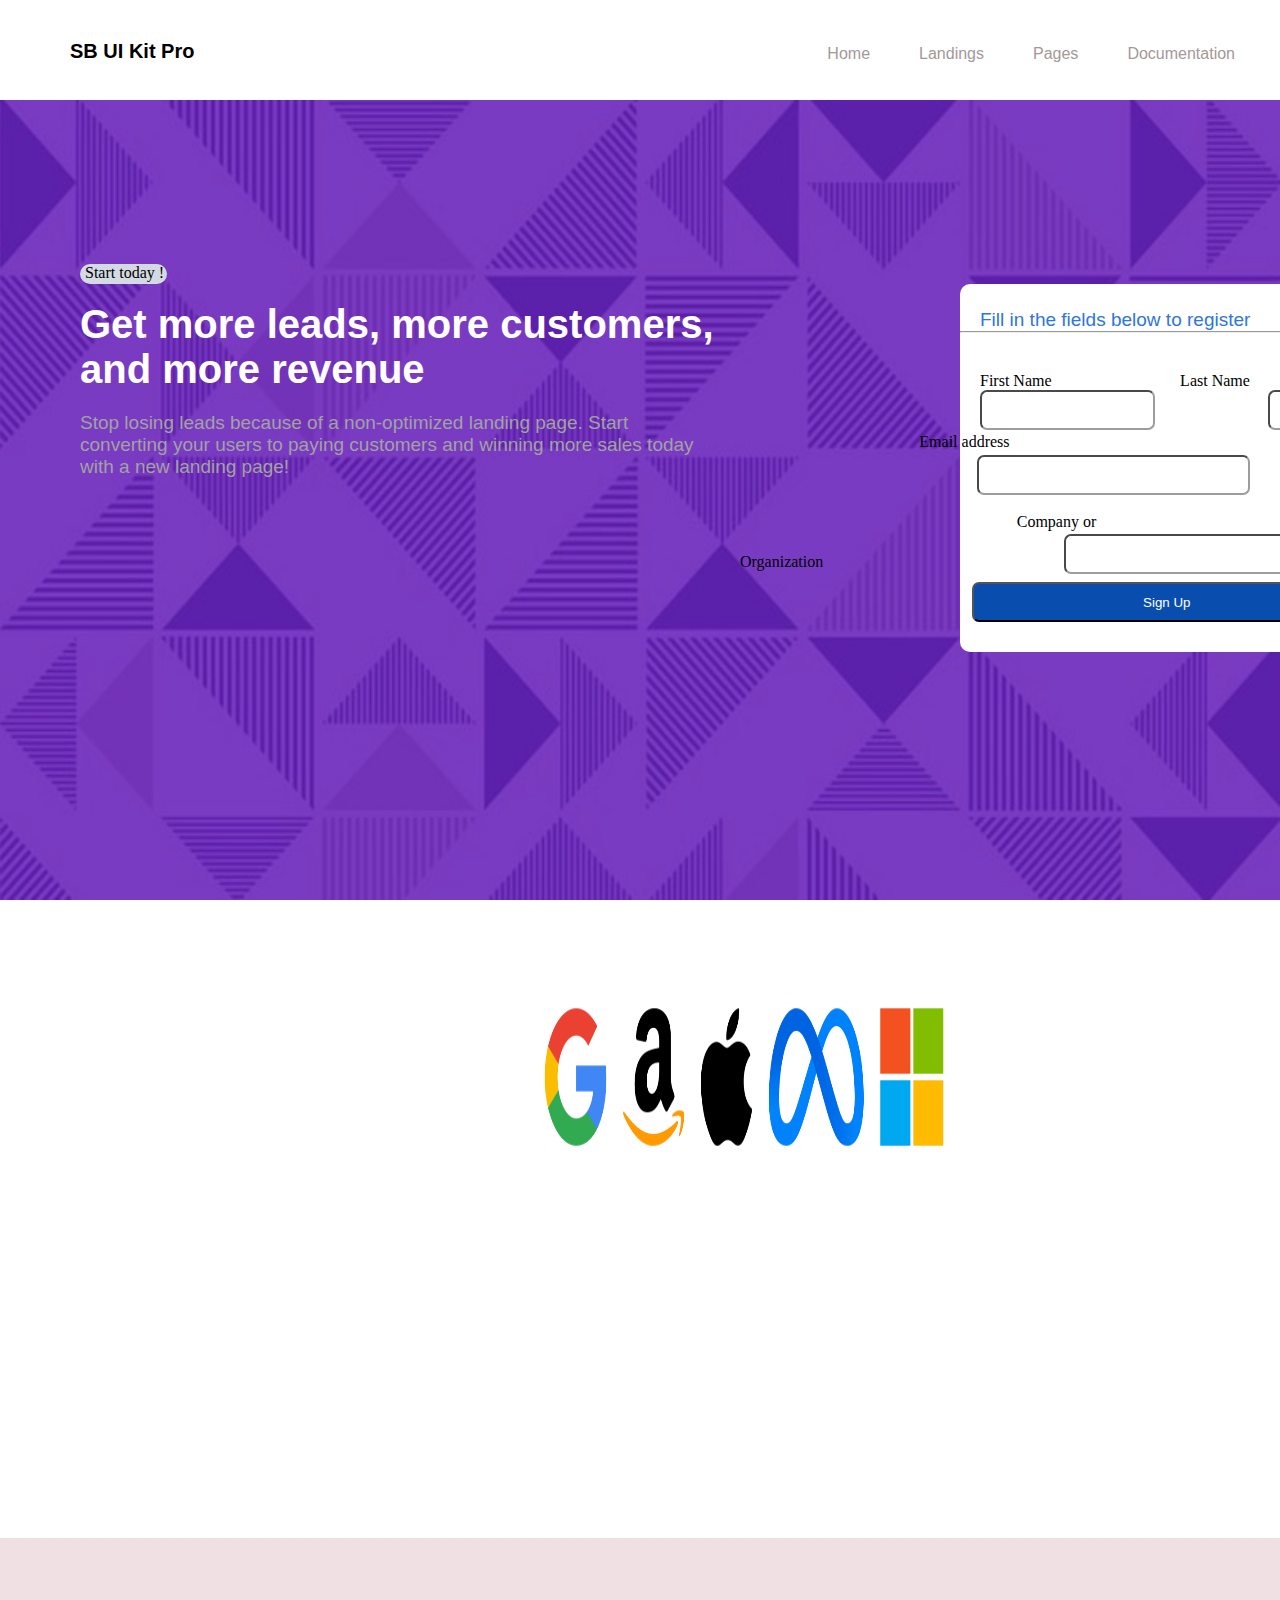
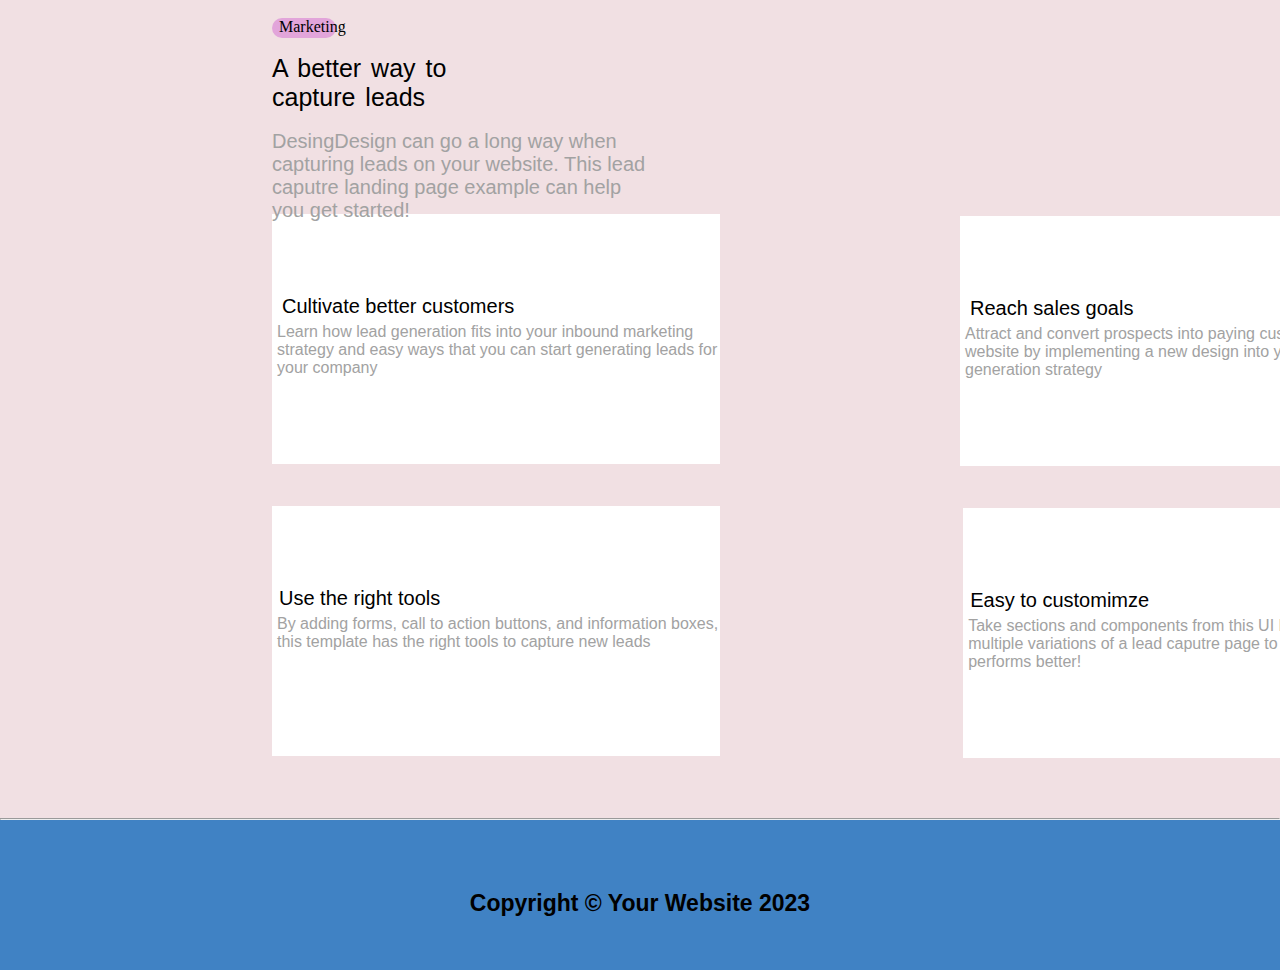
<file: Tasks/Front/index.html>
<!DOCTYPE html>
<html lang="en">

<head>
    <meta charset="UTF-8">
    <meta http-equiv="X-UA-Compatible" content="IE=edge">
    <meta name="viewport" content="width=device-width, initial-scale=1.0">
    <link rel="stylesheet" href="style.css">
    <title>Document</title>
</head>

<body>

    <!-- Start Nav  -->
    <nav>
        <div class="navbar">
            <p class="p-class">SB UI Kit Pro </p>
            <ul>
                <li>Home</li>
                <li>Landings</li>
                <li>Pages</li>
                <li>Documentation</li>
            </ul>
        </div>
    </nav>
    <!-- End Nav -->
    <!-- Start Main -->
    <main>

        <section>
            <!-- Image Start -->
            <img src="./Image/purpleimg.jpg" alt=" Background-Image" class="register">
            <!-- Image End -->
            <!-- Text  Start -->
            <div class="start-today">
                <span class="starttext">Start today !</span>
                <p class="text"> Get more leads, more customers, and more revenue</p>
                <p class="text2"> Stop losing leads because of a non-optimized landing page. Start converting your users
                    to paying customers and winning more sales today with a new landing page!</p>
            </div>
            <div class="registerway">
                <p class="formstylep"> Fill in the fields below to register</p>
                <hr>
            </div>
            <!-- Text End -->
            <!-- Start  Register  Form  -->

            <div class="formregister">
                <form class="form">



                    <label for="fname"> First Name</label> <br>
                    <input type="text" id="fname">
                    <label for="lname" class="lnameplace"> Last Name</label> <br>
                    <input type="text" id=lname>
                    <label for="email" class="emailplace"> Email address </label>
                    <input type="email" id="email">
                    <label for="company" class="companyplace"> Company or Organization </label>
                    <input type="text" id="company" class="inputtextplace">
                    <input type="submit" value="Sign Up" class="submit">
                    <link rel="stylesheet"
                        href="https://cdnjs.cloudflare.com/ajax/libs/font-awesome/6.3.0/css/all.min.css"
                        integrity="sha512-SzlrxWUlpfuzQ+pcUCosxcglQRNAq/DZjVsC0lE40xsADsfeQoEypE+enwcOiGjk/bSuGGKHEyjSoQ1zVisanQ=="
                        crossorigin="anonymous" referrerpolicy="no-referrer" />
                </form>
            </div>
            <!-- End Register Form -->
            <!--Start Sponsor -->
            <div>
                <img src="./Image/logo.png" alt="Logo" class="logo">
            </div>
            <!-- End Sponsor -->
            <!-- Start Services -->
            <div class="services">
                <div class="marketing">
                    <span class="marketingtext"> Marketing</span> <br> <br>
                    <p class="pmarketing"> A better way to capture leads</p> <br>
                    <p class="pmarketing2"> DesingDesign can go a long way when capturing leads on your website. This
                        lead caputre landing
                        page example can help you get started!</p>
                </div>
                <div class="cultivate">
                    <i class="fa-regular fa-circle-user"></i>
                    <p class="pcultivate">Cultivate better customers</p>
                    <p class="footcultivate"> Learn how lead generation fits into your inbound marketing strategy and
                        easy ways that you can start generating leads for your company</p>
                </div>
                <div class="sale">
                    <i class="fa-solid fa-arrow-trend-up"></i>
                    <p class="psale">Reach sales goals</p>
                    <p class="footsale">Attract and convert prospects into paying customers on your website by
                        implementing a new design
                        into your lead generation strategy</p>
                </div>
                <div class="wrench">
                    <i class="fa-solid fa-wrench" id="iconwrench"></i>
                    <p class="pwrench">Use the right tools</p>
                    <p class="footwrench">By adding forms, call to action buttons, and information boxes, this template
                        has the right tools to capture new leads</p>

                </div>
                <div class="custom">
                    <i class="fa-solid fa-table-columns " id="icontable"></i>
                    <p class="pcustom"> Easy to customimze</p>
                    <p class="footp">Take sections and components from this UI Kit to build multiple variations of a
                        lead caputre page to test which one performs better!</p>
                </div>
            </div>
            <hr>
            <!-- End Services -->
        </section>
    </main>
    <!-- End Main -->
    <!-- Start Footer -->
    <footer>
        <div class="foot">
            <p class="ptext">Copyright © Your Website 2023</p>

        </div>

    </footer>
    <!-- End Footer -->

</body>

</html>
</file>
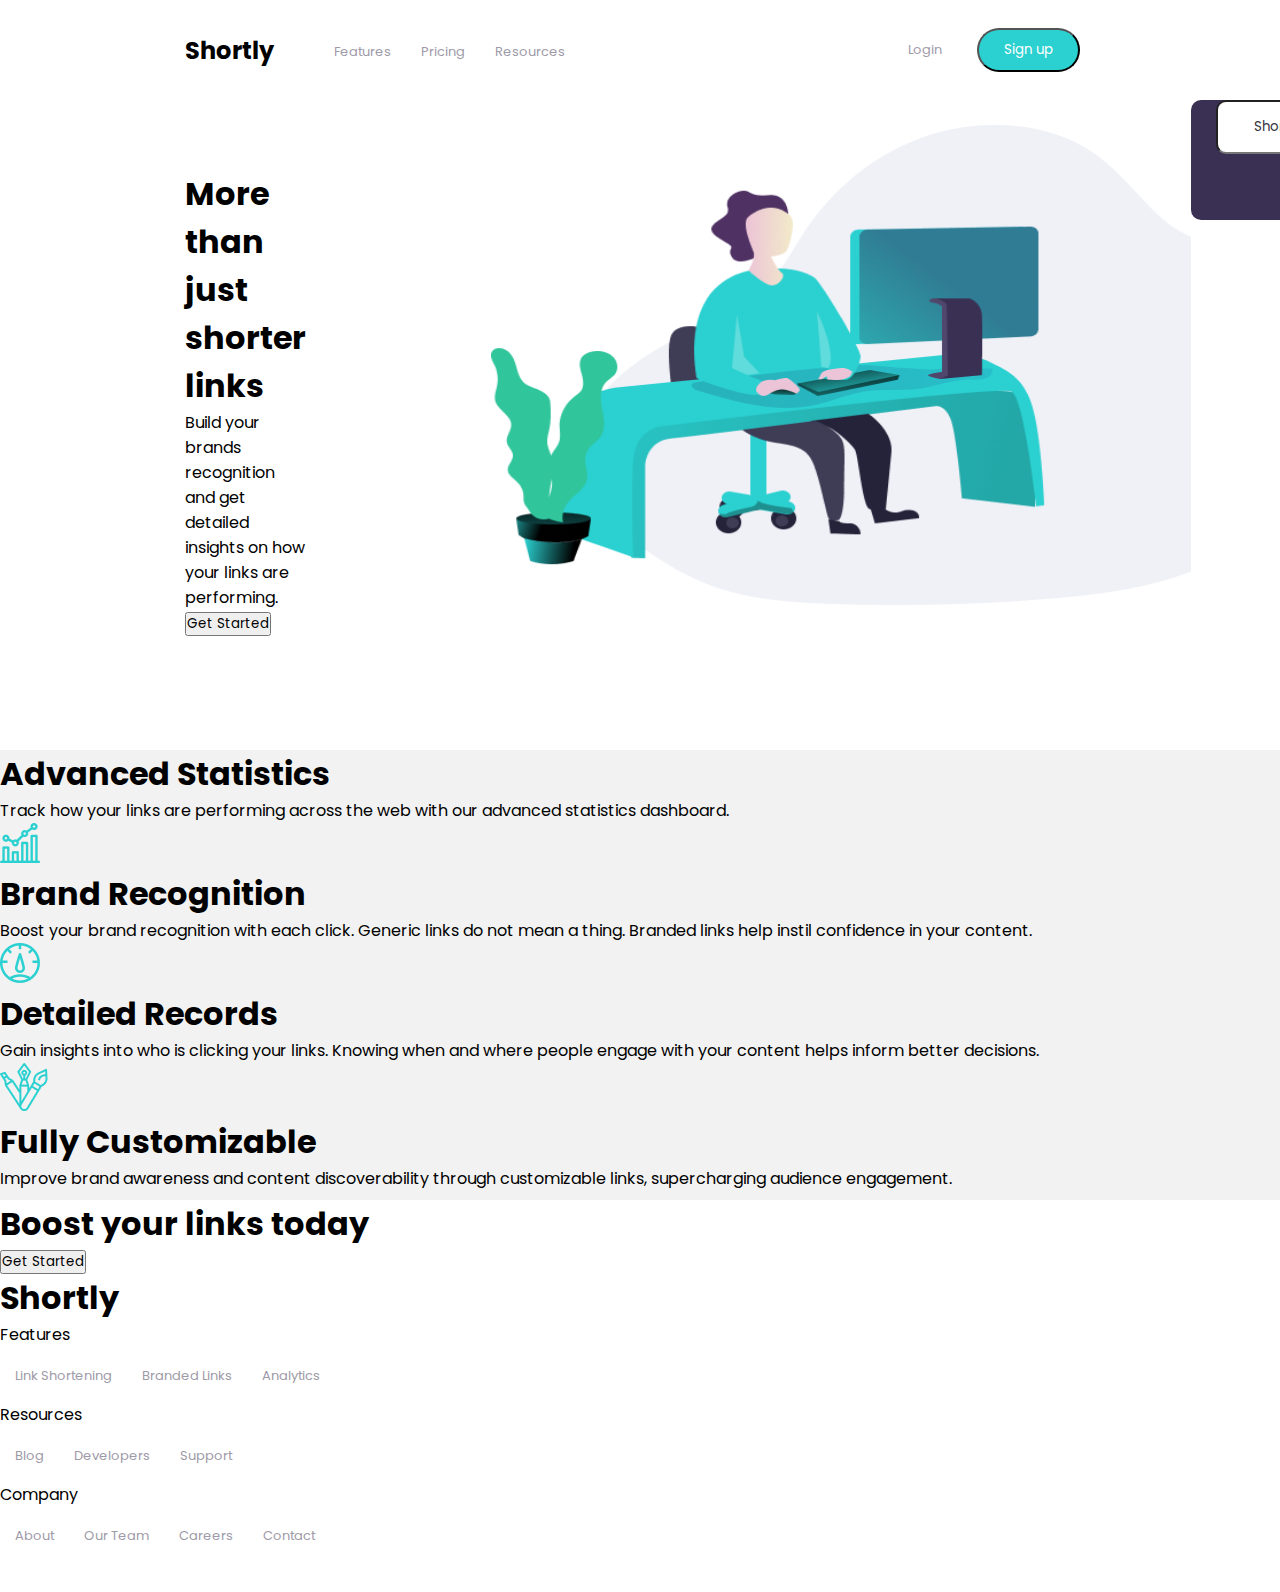
<file: Tasks/ScreenHtml/index.html>
<!DOCTYPE html>
<html lang="en">

<head>
    <meta charset="UTF-8">
    <meta http-equiv="X-UA-Compatible" content="IE=edge">
    <meta name="viewport" content="width=device-width, initial-scale=1.0">
    <link rel="preconnect" href="https://fonts.googleapis.com">
    <link rel="preconnect" href="https://fonts.gstatic.com" crossorigin>
    <link href="https://fonts.googleapis.com/css2?family=Poppins:wght@700&display=swap" rel="stylesheet">
    <link rel="stylesheet" href="style.css">
    <link rel="stylesheet" href="reset.css">
    <title>Document</title>
</head>

<body>
    <!-- Header's start -->
    <header id="navbar">
        <!-- left div start-->
        <div class="leftside">
            <!-- logo div start -->
            <div class="logo">
                <h1>Shortly</h1>
            </div>
            <!-- logo div end -->
            <!-- navbar start-->
            <nav>
                <ul>
                    <li><a href="">Features</a></li>
                    <li><a href="">Pricing</a></li>
                    <li><a href="">Resources</a></li>
                </ul>
            </nav>
            <!-- navbar end-->
        </div>
        <!-- left div end-->
        <!-- right div start-->
        <div class="rightside">
            <a href="">Login</a>
            <button>Sign up</button>
        </div>
        <!-- right div end-->
    </header>
    <!-- Header's end -->

    <!-- Main start-->
    <main>
        <!-- link section's start-->
        <section id="link">
            <!-- link-text div start-->
            <div class="link-text">
                <h1>More than just shorter links</h1>
                <p>Build your brands recognition and get detailed insights on how your links are performing.</p>
                <button>Get Started</button>
            </div>
            <!-- link-text div end-->

            <!-- link-img's div star-->
            <div class="link-img">
                <img width="700px" height="480px" src="./Image/working_with_computer (1).png" alt="My Image">
            </div>
            <!-- link-img's div end-->

            <!-- link-add's div start-->
            <div class="link-add">
                <input type="url" placeholder="Shorten a link here...">
                <button>Shorten It!</button>
            </div>
            <!-- link-add's div end-->
        </section>
        <!-- link section's end-->

        <!-- static section's start-->
        <section id="advanced-statistic">
            <!-- statistic-text's start-->
            <div class="statistic-content">
                <h1>Advanced Statistics</h1>
                <p>Track how your links are performing across the web with our advanced statistics dashboard.</p>
            </div>
            <!-- static-content's start-->

            <!-- Statistics div start-->
            <div class="statistics">
                <!-- Statistic 1 div start-->
                <div class="statistic">
                    <!-- Item div start-->
                    <div class="item">
                        <img src="./Image/Combined Shape.png" alt="Combined Shape">
                    </div>
                    <!-- Item div end-->

                    <!-- Content div start-->
                    <div class="content">
                        <h1>Brand Recognition</h1>
                        <p>Boost your brand recognition with each click. Generic links do not mean a thing. Branded
                            links
                            help instil confidence in your content.</p>
                    </div>
                    <!-- Content div end-->
                </div>
                <!-- Statistic 1 div end-->

                <!-- Statistic 2 div start-->
                <div class="statistic">
                    <!-- Item div start-->
                    <div class="item">
                        <img src="./Image/drop.png" alt="Drop">
                    </div>
                    <!-- Item div end-->

                    <!-- Content div start-->
                    <div class="content">
                        <h1>Detailed Records</h1>
                        <p>Gain insights into who is clicking your links. Knowing when and where people engage with your
                            content helps inform better decisions.</p>
                    </div>
                    <!-- Content div end-->
                </div>
                <!-- Statistic 2 div end-->

                <!-- Statistic 3 div start-->
                <div class="statistic">
                    <!-- Item div start-->
                    <div class="item">
                        <img src="./Image/Shape.png" alt="Shape">
                    </div>
                    <!-- Item div end-->

                    <!-- Content div start-->
                    <div class="content">
                        <h1>Fully Customizable</h1>
                        <p>Improve brand awareness and content discoverability through customizable links, supercharging
                            audience engagement.</p>
                    </div>
                    <!-- Content div end-->
                </div>
                <!-- Statistic 3 div end-->
            </div>
            <!-- Statistics div end-->
        </section>
        <!-- Statistic section end-->

        <!-- #region Boost section start-->
        <section id="boost">

            <!-- #region Boost-content div start-->
            <div class="boost-content">
                <h1>Boost your links today</h1>
                <button>Get Started</button>
            </div>
            <!-- #region Boost-content div end-->

        </section>
        <!-- #region Boost section end-->
    </main>
    <!-- Main end-->
    <!-- Footer start-->
    <footer id="Footer">
        <!-- Footer-left div start-->
        <div class="footer-left">
            <h1>Shortly</h1>
        </div>
        <!-- Footer-left div end-->

        <!-- Footer-center div start-->
        <div class="footer-center">

            <!-- Features-list div start-->
            <div class="features-list">
                <p>Features</p>
                <ul>
                    <li><a href="">Link Shortening</a> </li>
                    <li><a href="">Branded Links</a> </li>
                    <li><a href="">Analytics</a> </li>
                </ul>
            </div>
            <!-- Features-list div end-->

            <!-- Resources-list div start-->
            <div class="resources-list">
                <p>Resources</p>
                <ul>
                    <li><a href="">Blog</a> </li>
                    <li><a href="">Developers</a> </li>
                    <li><a href="">Support</a> </li>
                </ul>
            </div>
            <!-- Resources-list div end-->

            <!-- Company-list div start-->
            <div class="company-list">
                <p>Company</p>
                <ul>
                    <li><a href="">About</a> </li>
                    <li><a href="">Our Team</a> </li>
                    <li><a href="">Careers</a> </li>
                    <li><a href="">Contact</a> </li>

                </ul>
            </div>
            <!-- Company-list div end-->

        </div>
        <!-- Footer-center div end-->

        <!-- Footer-right div start-->
        <div class="footer-right">
            <!-- Nav start-->
            <div class="nav">
                <ul>
                    <li><a href=""></a> </li>
                    <li><a href=""></a></li>
                    <li><a href=""></a></li>
                    <li><a href=""></a></li>
                </ul>
            </div>
            <!-- Nav end-->
        </div>
        <!-- Footer-right div end-->

    </footer>
    <!-- Footer end-->

</body>

</html>
</file>
<file: Tasks/Front/style.css>
* {
    margin: 0;
    padding: 0;
    box-sizing: border-box;
}

.navbar {
    width: 100%;
    background-color: #ffffff;
    display: flex;
    justify-content: space-between;
    height: 100px;

}

ul>li {
    list-style-type: none;
    display: inline-block;
    padding-right: 45px;
    padding-top: 45px;
    color: rgb(164, 152, 152);
    font-family: sans-serif;


}

.p-class {
    padding-left: 70px;
    padding-top: 40px;
    font-size: 20px;
    font-weight: bold;
    font-family: sans-serif;
}

.register {
    width: 100%;
    background-repeat: no-repeat;
    background-size: cover;
    height: 50rem;

}

.start-today {
    width: 87px;
    height: 20px;
    background-color: #d4dae3;
    border-radius: 10px;
    position: relative;
    bottom: 40rem;
    left: 5rem;

}

.starttext {
    padding-left: 5px;
}

.text {
    width: 40rem;
    margin-top: 20px;
    color: #ffffff;
    font-family: sans-serif;
    font-weight: bold;
    font-size: 40px;
}

.text2 {
    width: 40rem;
    margin-top: 20px;
    color: #a2a2a2;
    font-family: sans-serif;
    font-size: 19px;
}

.formregister {
    position: relative;
    bottom: 42rem;
    height: 300px;
    width: 32%;
    left: 60rem;
    background-color: #ffffff;
    border-bottom-left-radius: 10px;
    border-bottom-right-radius: 10px;


}

.form {
    padding-left: 20px;
    padding-top: 20px;
}

.registerway {
    position: relative;
    bottom: 40rem;
    height: 100px;
    width: 32%;
    left: 60rem;
    background-color: #ffffff;
    border-top-left-radius: 10px;
    border-top-right-radius: 10px;

}

.formstylep {
    padding-left: 20px;
    padding-top: 25px;
    font-family: sans-serif;
    font-size: 19px;
    color: rgb(46, 118, 220);
}

#fname {
    border-radius: 7px;
    height: 40px;
    width: 45%;
    border-color: rgb(158, 157, 157);
    padding-left: 5rem;
}

#lname {

    border-radius: 7px;
    height: 40px;
    width: 45%;
    position: relative;
    left: 18rem;
    bottom: 2.5rem;
    border-color: rgb(158, 157, 157);
}

.lnameplace {
    position: relative;
    bottom: 1.8rem;
    left: 1.3rem;
}

#email {
    border-radius: 7px;
    height: 40px;
    width: 70%;
    position: relative;
    right: 21rem;
    bottom: 15px;
    right: 0.2rem;
    border-color: rgb(158, 157, 157);

}

.emailplace {
    position: relative;
    right: 15rem;
    bottom: 0.5rem;


}

.inputtextplace {
    position: relative;
    top: 1.5rem;
    height: 40px;
    width: 75%;
    border-radius: 7px;
    right: 0.2rem;
    border-color: rgb(158, 157, 157);


}

.companyplace {
    position: relative;
    top: 2rem;
    right: 15rem;
}

.submit {
    position: relative;
    top: 2rem;
    width: 100%;
    right: 0.5rem;
    height: 40px;
    color: #ffffff;
    background-color: rgb(9, 78, 175);
    border-radius: 7px;
}

.logo {
    width: 75%;
    height: 210px;
    padding-left: 33rem;
    position: relative;
    bottom: 22rem;
}

.services {
    background-color: #f1e0e3;
    ;
    width: 100%;
    height: 55rem;
}

.marketing {
    width: 5%;
    height: 20px;
    background-color: rgb(226, 165, 218);
    border-radius: 10px;
    position: relative;
    top: 5rem;
    left: 17rem;


}

.marketingtext {
    padding-left: 7px;
}

.pmarketing {
    width: 400%;
    font-family: sans-serif;
    font-weight: 900px;
    word-spacing: 3px;
    font-size: 25px;
}

.pmarketing2 {
    width: 600%;
    font-family: sans-serif;
    font-size: 20px;
    color: #a2a2a2;

}

.cultivate {
    width: 35%;
    height: 250px;
    background-color: #ffffff;
    margin-top: 16rem;
    margin-left: 17rem;
}

i {
    font-size: 60px;
    padding-top: 40px;
    padding-left: 40px;
    color: rgb(226, 165, 218);
}

.pcultivate {
    margin-top: 12px;
    padding-left: 10px;
    font-size: 20px;
    font-family: sans-serif;
    font-weight: 700px;
}

.footcultivate {
    width: 100%;
    padding-left: 5px;
    padding-top: 5px;
    font-family: sans-serif;
    color: #a2a2a2;


}

.fa-solid {
    color: green;
}

.sale {
    width: 35%;
    height: 250px;
    background-color: #ffffff;
    position: relative;
    bottom: 15.5rem;
    left: 60rem;
}

.psale {
    margin-top: 12px;
    padding-left: 10px;
    font-size: 20px;
    font-family: sans-serif;
    font-weight: 700px;
}

.footsale {
    width: 100%;
    padding-left: 5px;
    padding-top: 5px;
    font-family: sans-serif;
    color: #a2a2a2;


}

#iconwrench {
    color: rgb(31, 107, 222);
}

.wrench {
    width: 35%;
    height: 250px;
    background-color: #ffffff;
    position: relative;
    bottom: 13rem;
    left: 17rem
}

.pwrench {
    margin-top: 12px;
    padding-left: 7px;
    font-size: 20px;
    font-family: sans-serif;
    font-weight: 700px;
}

.footwrench {
    width: 100%;
    padding-left: 5px;
    padding-top: 5px;
    font-family: sans-serif;
    color: #a2a2a2;
}

.custom {
    width: 35%;
    height: 250px;
    background-color: #ffffff;
    position: relative;
    bottom: 28.5rem;
    left: 60.2rem;
}

.pcustom {
    margin-top: 12px;
    padding-left: 7px;
    font-size: 20px;
    font-family: sans-serif;
    font-weight: 700px;

}

.footp {
    width: 100%;
    padding-left: 5px;
    padding-top: 5px;
    font-family: sans-serif;
    color: #a2a2a2;
}

#icontable {
    color: gold;
}

.foot {
    background-color: #4082c4;
    width: 100%;
    height: 150px;
}

.ptext {
    color: black;
    text-align: center;
    font-family: sans-serif;
    font-size: 23px;
    padding-top: 70px;
    font-weight: bold;
}
</file>
<file: Tasks/ScreenHtml/style.css>
/* Header css start*/
#navbar {
    display: flex;
    justify-content: space-between;
    width: 100%;
    height: 100px;

}

.leftside {
    display: flex;
    align-items: center;
    margin: 25px;
    padding-left: 160px;
}

.logo h1 {
    font-size: 24px;
}

nav {
    margin-left: 45px;
    display: flex;

}

ul {

    display: flex;
    list-style: none;
}

ul li {
    margin: 15px;

}

ul li a {
    font-size: 13px;
    color: #9E9AA8;

}

.rightside {
    display: flex;
    align-items: center;
    margin-right: 200px;

}

.rightside a {
    margin-right: 35px;
    color: #9E9AA8;
    font-size: 13px;
}

.rightside button {
    background: #2BD0D0;
    border-radius: 28px;
    padding: 10px 25px;
    color: white;
}

/* Header css end*/

/* section 1 start*/
#link {
    width: 100%;
    height: 650px;
    display: flex;
    justify-content: space-between;
}

.link-text {
    width: 450px;
    margin: 70px 185px;
}

.link-content h1 {
    font-size: 50px;
}

.link-content p {
    color: #9E9AA8;
    font-size: 15px;
    margin-top: 10px;
    line-height: 30px;
}

.link-content button {
    padding: 10px 45px;
    background: #2BD0D0;
    border-radius: 28px;
    color: white;
    margin-top: 38px;
}

.link-img {
    margin-top: 25px;
}


.link-add {
    width: 100%;
    height: 120px;
    top: 690px;
    background: #3A3054;
    border-radius: 10px;
    display: flex;
    justify-content: center;

}

.link-add input {
    width: 769px;
    height: 54px;
    border-radius: 10px;
    background-color: white;
    margin-left: 25px;
}

::placeholder {
    padding: 14px 36px;
    color: #34313D;
}

.link-add button {
    padding: 14px 45px;
    background: #2BD0D0;
    border-radius: 10px;
    margin-right: 55px;
    color: white;
}


/*Section 1 End*/

#advanced-statistic {
    background-color: #F2F2F2;
    width: 100%;
    height: 450px;
}
</file>
